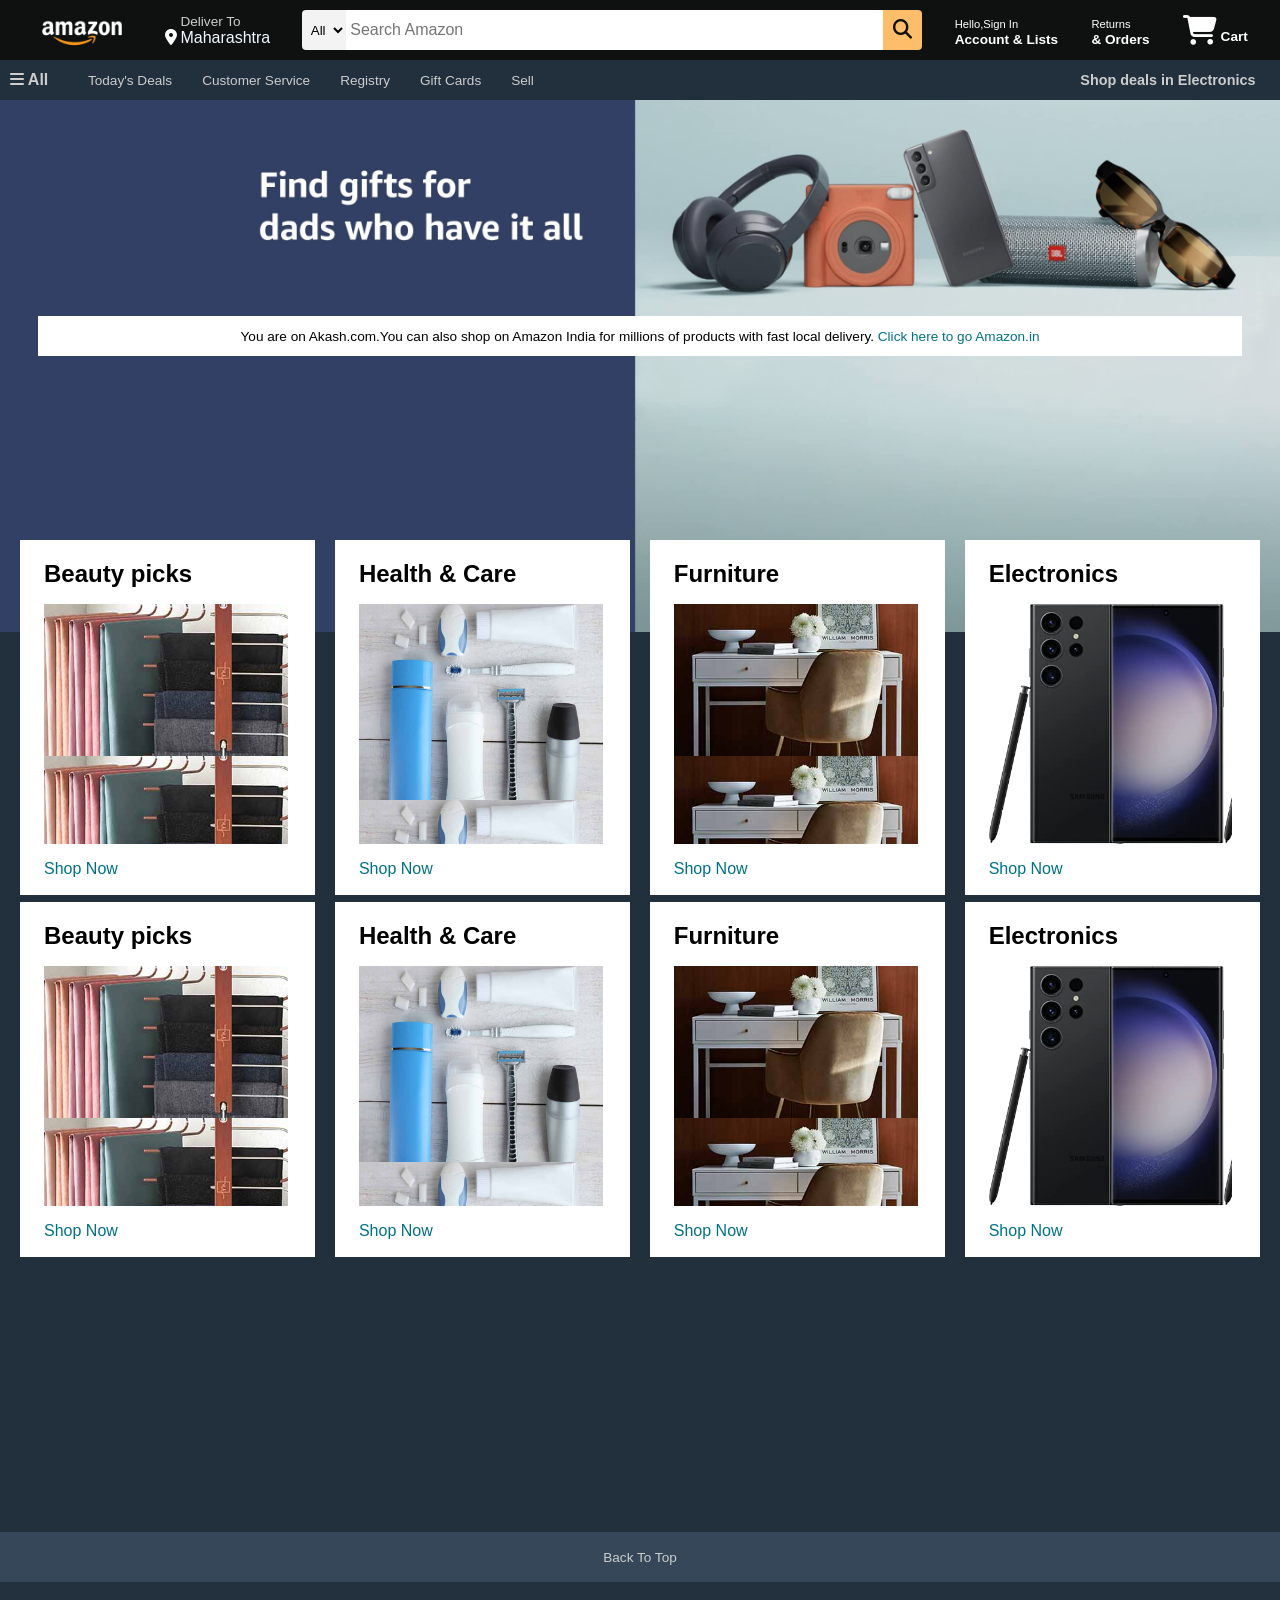
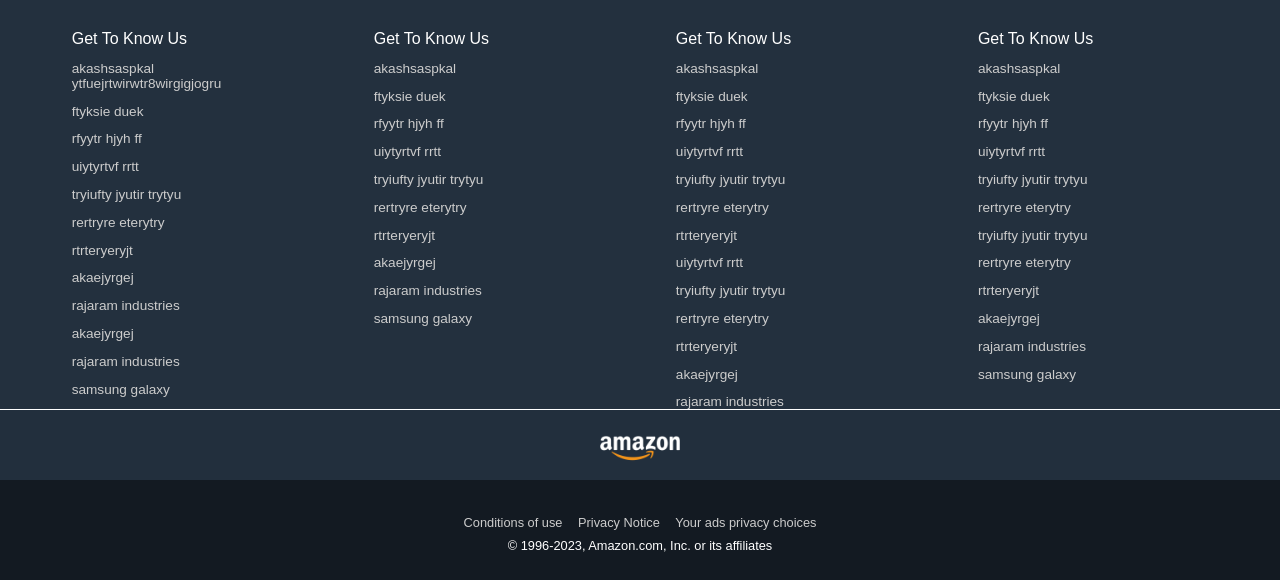
<file: index.html>
<!DOCTYPE html>
<html lang="en">

<head>
    <meta charset="UTF-8">
    <meta name="viewport" content="width=device-width, initial-scale=1.0">
    <title>Amazon</title>
    <link rel="stylesheet" href="https://cdnjs.cloudflare.com/ajax/libs/font-awesome/6.5.1/css/all.min.css"
        integrity="sha512-DTOQO9RWCH3ppGqcWaEA1BIZOC6xxalwEsw9c2QQeAIftl+Vegovlnee1c9QX4TctnWMn13TZye+giMm8e2LwA=="
        crossorigin="anonymous" referrerpolicy="no-referrer" />
    <link rel="stylesheet" href="AmazonStyle.css">
</head>

<body>
    <header>
        <div class="nav">
            <div class="navlogo border">
                <div class="logo"></div>
            </div>
            <div class="nav-address border">
                <p class="deliverto">Deliver To</p>
                <div class="add-icon">
                    <i class="fa-solid fa-location-dot"></i>
                    <p class="india">Maharashtra</p>
                </div>
            </div>
            <div class="nav-search">
                <select class="select">
                    <option>All</option>
                </select>
                <input type="text" placeholder=" Search Amazon" class="input">
                <div class="search-icon"><i class="fa-solid fa-magnifying-glass"></i></div>
            </div>
            <div class="nav-signin border">
                <p><span>Hello,Sign In</span></p>
                <p class="nav-second">Account & Lists</p>
            </div>
            <div class="nav-returns border">
                <p><span>Returns</span></p>
                <p class="nav-second">& Orders</p>
            </div>
            <div class="nav-cart border">
                <i class="fa-solid fa-cart-shopping"></i>
                Cart
            </div>
        </div>
        <div class="panel">
            <div class="all-panel">
                <i class="fa-solid fa-bars"></i>
                All
            </div>
            <div class="panel-atags">
                <p class="underline"><a href="#">Today's Deals</a></p>
                <p class="underline"><a href="#">Customer Service</a></p>
                <p class="underline"><a href="#">Registry</a></p>
                <p class="underline"><a href="#">Gift Cards</a></p>
                <p class="underline"><a href="#">Sell</a></p>
            </div>
            <div class="panel-shopdeals underline">
                <a href="#">Shop deals in Electronics</a>
            </div>
        </div>
    </header>
    <div class="hero-section">
        <div class="hero-mes">
            <p>You are on Akash.com.You can also shop on Amazon India for millions of products with fast local delivery.
                <a href="https://www.amazon.in/" target="_blank">Click here to go Amazon.in</a></p>
        </div>
    </div>
    <div class="box-section">
        <div class="box1 box">
            <div class="box-content">
                <h2>Beauty picks</h2>
                <div class="imgg" style="background-image: url('box1_image.jpg');"></div>
                <p>Shop Now</p>
            </div>
        </div>
        <div class="box2 box">
            <div class="box-content">
                <h2>Health & Care</h2>
                <div class="imgg" style="background-image: url('box2_image.jpg');"></div>
                <p>Shop Now</p>
            </div>
        </div>
        <div class="box3 box">
            <div class="box-content">
                <h2>Furniture</h2>
                <div class="imgg" style="background-image: url('box3_image.jpg');"></div>
                <p>Shop Now</p>
            </div>
        </div>
        <div class="box4 box">
            <div class="box-content">
                <h2>Electronics</h2>
                <div class="imgg" style="background-image: url('box4_image.jpg');"></div>
                <p>Shop Now</p>
            </div>
        </div>
    </div>
    <div class="next-div">
        <div class="box-section" style="top: 30%;">
            <div class="box1 box">
                <div class="box-content">
                    <h2>Beauty picks</h2>
                    <div class="imgg" style="background-image: url('box1_image.jpg');"></div>
                    <p>Shop Now</p>
                </div>
            </div>
            <div class="box2 box">
                <div class="box-content">
                    <h2>Health & Care</h2>
                    <div class="imgg" style="background-image: url('box2_image.jpg');"></div>
                    <p>Shop Now</p>
                </div>
            </div>
            <div class="box3 box">
                <div class="box-content">
                    <h2>Furniture</h2>
                    <div class="imgg" style="background-image: url('box3_image.jpg');"></div>
                    <p>Shop Now</p>
                </div>
            </div>
            <div class="box4 box">
                <div class="box-content">
                    <h2>Electronics</h2>
                    <div class="imgg" style="background-image: url('box4_image.jpg');"></div>
                    <p>Shop Now</p>
                </div>
            </div>
        </div>
    </div>
    <footer>
        <div class="foot-panel1">
           <a href="#">Back To Top</a>
        </div>
        <div class="foot-panel2">
            <ul>
                <p>Get To Know Us</p>
                <a href="#">akashsaspkal ytfuejrtwirwtr8wirgigjogru</a> 
                <a href="#">ftyksie duek</a> 
                <a href="#">rfyytr hjyh ff</a> 
                <a href="#">uiytyrtvf rrtt</a> 
                <a href="#">tryiufty jyutir trytyu</a> 
                <a href="#">rertryre eterytry</a> 
                <a href="#">rtrteryeryjt</a> 
                <a href="#">akaejyrgej</a> 
                <a href="#">rajaram industries</a> 
                <a href="#">akaejyrgej</a> 
                <a href="#">rajaram industries</a> 
                <a href="#">samsung galaxy</a>
            </ul>
            <ul>
                <p>Get To Know Us</p>
                <a href="#">akashsaspkal</a> 
                <a href="#">ftyksie duek</a> 
                <a href="#">rfyytr hjyh ff</a> 
                <a href="#">uiytyrtvf rrtt</a> 
                <a href="#">tryiufty jyutir trytyu</a> 
                <a href="#">rertryre eterytry</a> 
                <a href="#">rtrteryeryjt</a> 
                <a href="#">akaejyrgej</a> 
                <a href="#">rajaram industries</a> 
                <a href="#">samsung galaxy</a>
            </ul>
            <ul>
                <p>Get To Know Us</p>
                <a href="#">akashsaspkal</a> 
                <a href="#">ftyksie duek</a> 
                <a href="#">rfyytr hjyh ff</a> 
                <a href="#">uiytyrtvf rrtt</a> 
                <a href="#">tryiufty jyutir trytyu</a> 
                <a href="#">rertryre eterytry</a> 
                <a href="#">rtrteryeryjt</a> 
                <a href="#">uiytyrtvf rrtt</a> 
                <a href="#">tryiufty jyutir trytyu</a> 
                <a href="#">rertryre eterytry</a> 
                <a href="#">rtrteryeryjt</a> 
                <a href="#">akaejyrgej</a> 
                <a href="#">rajaram industries</a>  
            </ul>
            <ul>
                <p>Get To Know Us</p>
                <a href="#">akashsaspkal</a> 
                <a href="#">ftyksie duek</a> 
                <a href="#">rfyytr hjyh ff</a> 
                <a href="#">uiytyrtvf rrtt</a> 
                <a href="#">tryiufty jyutir trytyu</a> 
                <a href="#">rertryre eterytry</a> 
                <a href="#">tryiufty jyutir trytyu</a> 
                <a href="#">rertryre eterytry</a> 
                <a href="#">rtrteryeryjt</a> 
                <a href="#">akaejyrgej</a> 
                <a href="#">rajaram industries</a> 
                <a href="#">samsung galaxy</a>
            </ul>
        </div>
        <div class="foot-panel3">
            <div class="logo" style="width: 100px;"></div>
        </div>
        <div class="foot-panel4">
            <div class="pages">
                <a href="">Conditions of use</a>
                <a href="">Privacy Notice</a>
                <a href="">Your ads privacy choices</a>
            </div>
            <div class="copyright">
                © 1996-2023, Amazon.com, Inc. or its affiliates
            </div>
        </div>
    </footer>
</body>

</html>
</file>
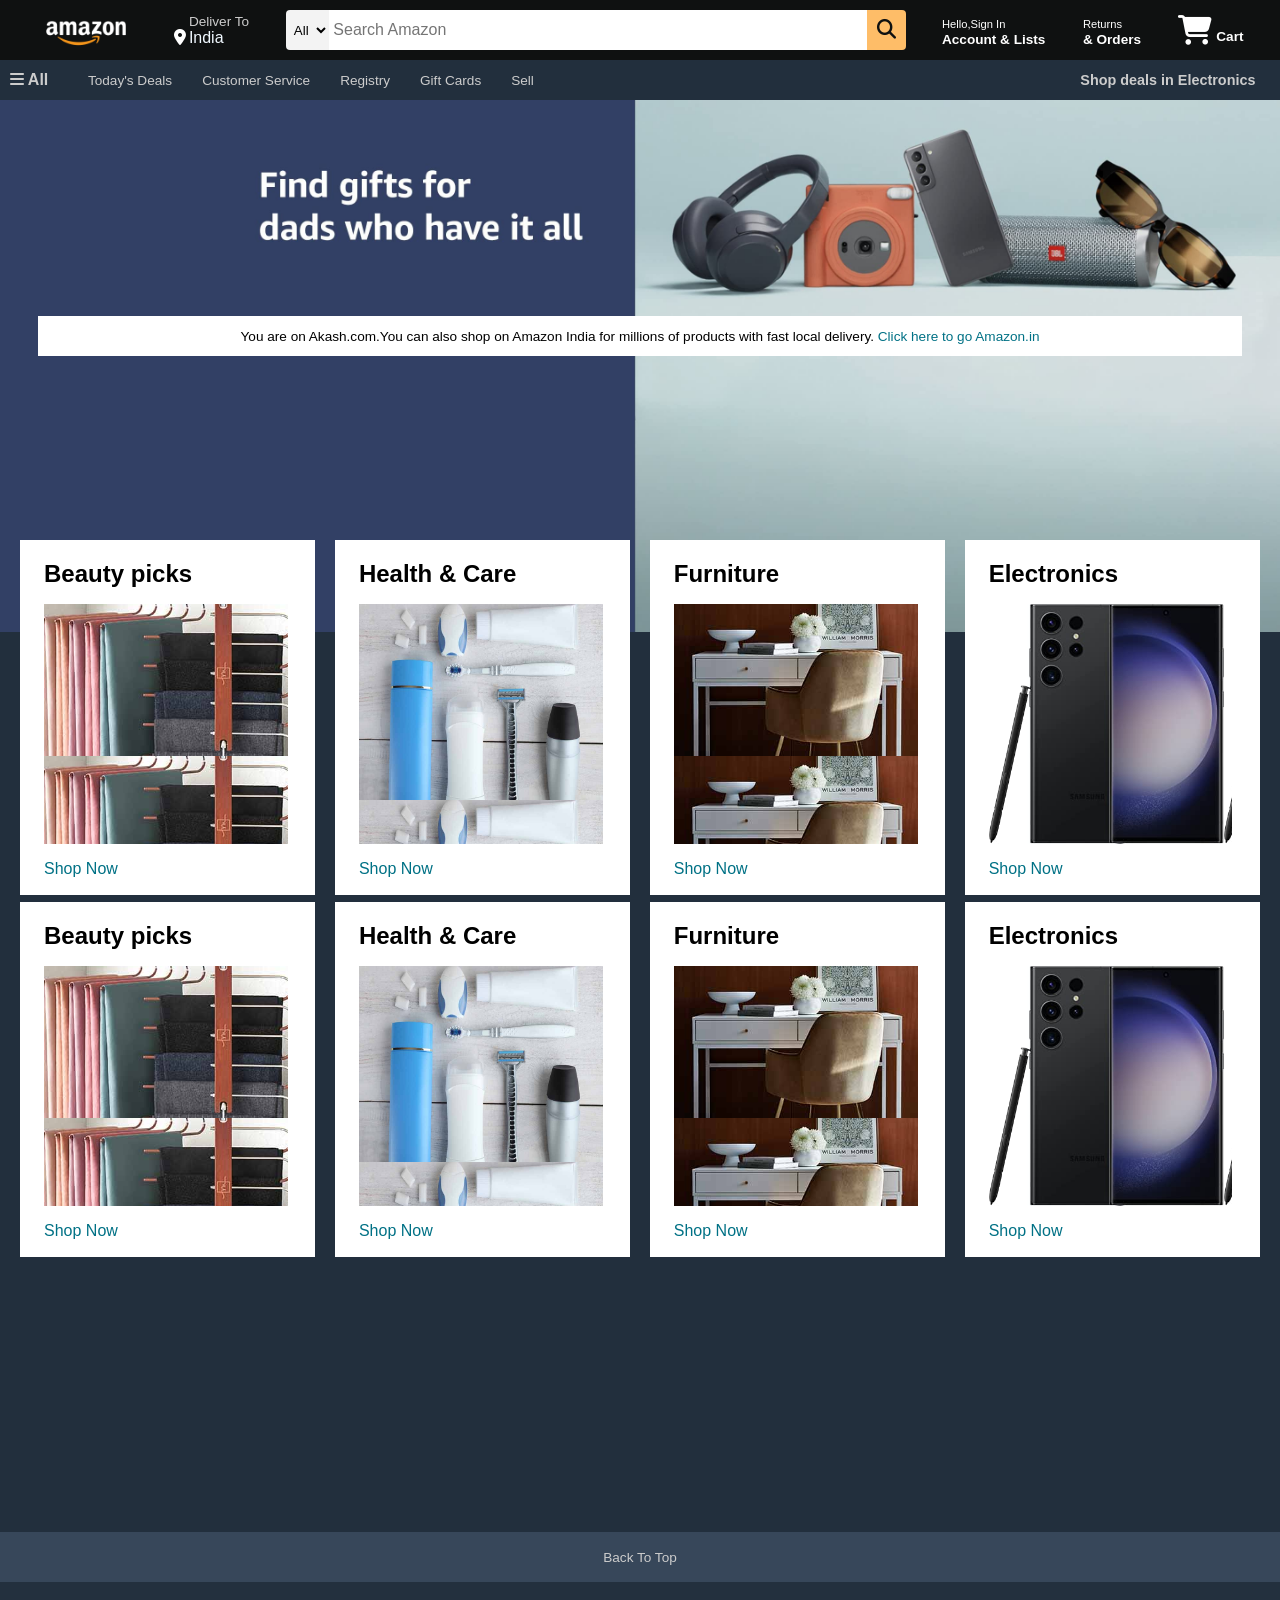
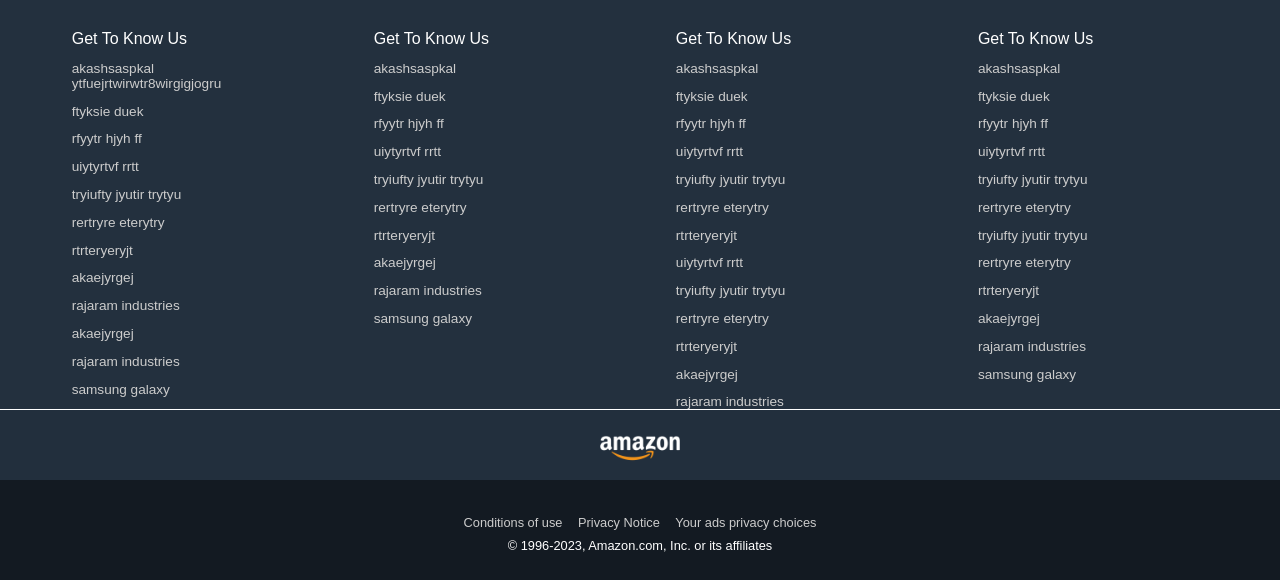
<file: Amazon.html>
<!DOCTYPE html>
<html lang="en">

<head>
    <meta charset="UTF-8">
    <meta name="viewport" content="width=device-width, initial-scale=1.0">
    <title>Amazon</title>
    <link rel="stylesheet" href="https://cdnjs.cloudflare.com/ajax/libs/font-awesome/6.5.1/css/all.min.css"
        integrity="sha512-DTOQO9RWCH3ppGqcWaEA1BIZOC6xxalwEsw9c2QQeAIftl+Vegovlnee1c9QX4TctnWMn13TZye+giMm8e2LwA=="
        crossorigin="anonymous" referrerpolicy="no-referrer" />
    <link rel="stylesheet" href="AmazonStyle.css">
</head>

<body>
    <header>
        <div class="nav">
            <div class="navlogo border">
                <div class="logo"></div>
            </div>
            <div class="nav-address border">
                <p class="deliverto">Deliver To</p>
                <div class="add-icon">
                    <i class="fa-solid fa-location-dot"></i>
                    <p class="india">India</p>
                </div>
            </div>
            <div class="nav-search">
                <select class="select">
                    <option>All</option>
                </select>
                <input type="text" placeholder=" Search Amazon" class="input">
                <div class="search-icon"><i class="fa-solid fa-magnifying-glass"></i></div>
            </div>
            <div class="nav-signin border">
                <p><span>Hello,Sign In</span></p>
                <p class="nav-second">Account & Lists</p>
            </div>
            <div class="nav-returns border">
                <p><span>Returns</span></p>
                <p class="nav-second">& Orders</p>
            </div>
            <div class="nav-cart border">
                <i class="fa-solid fa-cart-shopping"></i>
                Cart
            </div>
        </div>
        <div class="panel">
            <div class="all-panel">
                <i class="fa-solid fa-bars"></i>
                All
            </div>
            <div class="panel-atags">
                <p class="underline"><a href="#">Today's Deals</a></p>
                <p class="underline"><a href="#">Customer Service</a></p>
                <p class="underline"><a href="#">Registry</a></p>
                <p class="underline"><a href="#">Gift Cards</a></p>
                <p class="underline"><a href="#">Sell</a></p>
            </div>
            <div class="panel-shopdeals underline">
                <a href="#">Shop deals in Electronics</a>
            </div>
        </div>
    </header>
    <div class="hero-section">
        <div class="hero-mes">
            <p>You are on Akash.com.You can also shop on Amazon India for millions of products with fast local delivery.
                <a href="https://www.amazon.in/" target="_blank">Click here to go Amazon.in</a></p>
        </div>
    </div>
    <div class="box-section">
        <div class="box1 box">
            <div class="box-content">
                <h2>Beauty picks</h2>
                <div class="imgg" style="background-image: url('box1_image.jpg');"></div>
                <p>Shop Now</p>
            </div>
        </div>
        <div class="box2 box">
            <div class="box-content">
                <h2>Health & Care</h2>
                <div class="imgg" style="background-image: url('box2_image.jpg');"></div>
                <p>Shop Now</p>
            </div>
        </div>
        <div class="box3 box">
            <div class="box-content">
                <h2>Furniture</h2>
                <div class="imgg" style="background-image: url('box3_image.jpg');"></div>
                <p>Shop Now</p>
            </div>
        </div>
        <div class="box4 box">
            <div class="box-content">
                <h2>Electronics</h2>
                <div class="imgg" style="background-image: url('box4_image.jpg');"></div>
                <p>Shop Now</p>
            </div>
        </div>
    </div>
    <div class="next-div">
        <div class="box-section" style="top: 30%;">
            <div class="box1 box">
                <div class="box-content">
                    <h2>Beauty picks</h2>
                    <div class="imgg" style="background-image: url('box1_image.jpg');"></div>
                    <p>Shop Now</p>
                </div>
            </div>
            <div class="box2 box">
                <div class="box-content">
                    <h2>Health & Care</h2>
                    <div class="imgg" style="background-image: url('box2_image.jpg');"></div>
                    <p>Shop Now</p>
                </div>
            </div>
            <div class="box3 box">
                <div class="box-content">
                    <h2>Furniture</h2>
                    <div class="imgg" style="background-image: url('box3_image.jpg');"></div>
                    <p>Shop Now</p>
                </div>
            </div>
            <div class="box4 box">
                <div class="box-content">
                    <h2>Electronics</h2>
                    <div class="imgg" style="background-image: url('box4_image.jpg');"></div>
                    <p>Shop Now</p>
                </div>
            </div>
        </div>
    </div>
    <footer>
        <div class="foot-panel1">
           <a href="#">Back To Top</a>
        </div>
        <div class="foot-panel2">
            <ul>
                <p>Get To Know Us</p>
                <a href="#">akashsaspkal ytfuejrtwirwtr8wirgigjogru</a> 
                <a href="#">ftyksie duek</a> 
                <a href="#">rfyytr hjyh ff</a> 
                <a href="#">uiytyrtvf rrtt</a> 
                <a href="#">tryiufty jyutir trytyu</a> 
                <a href="#">rertryre eterytry</a> 
                <a href="#">rtrteryeryjt</a> 
                <a href="#">akaejyrgej</a> 
                <a href="#">rajaram industries</a> 
                <a href="#">akaejyrgej</a> 
                <a href="#">rajaram industries</a> 
                <a href="#">samsung galaxy</a>
            </ul>
            <ul>
                <p>Get To Know Us</p>
                <a href="#">akashsaspkal</a> 
                <a href="#">ftyksie duek</a> 
                <a href="#">rfyytr hjyh ff</a> 
                <a href="#">uiytyrtvf rrtt</a> 
                <a href="#">tryiufty jyutir trytyu</a> 
                <a href="#">rertryre eterytry</a> 
                <a href="#">rtrteryeryjt</a> 
                <a href="#">akaejyrgej</a> 
                <a href="#">rajaram industries</a> 
                <a href="#">samsung galaxy</a>
            </ul>
            <ul>
                <p>Get To Know Us</p>
                <a href="#">akashsaspkal</a> 
                <a href="#">ftyksie duek</a> 
                <a href="#">rfyytr hjyh ff</a> 
                <a href="#">uiytyrtvf rrtt</a> 
                <a href="#">tryiufty jyutir trytyu</a> 
                <a href="#">rertryre eterytry</a> 
                <a href="#">rtrteryeryjt</a> 
                <a href="#">uiytyrtvf rrtt</a> 
                <a href="#">tryiufty jyutir trytyu</a> 
                <a href="#">rertryre eterytry</a> 
                <a href="#">rtrteryeryjt</a> 
                <a href="#">akaejyrgej</a> 
                <a href="#">rajaram industries</a>  
            </ul>
            <ul>
                <p>Get To Know Us</p>
                <a href="#">akashsaspkal</a> 
                <a href="#">ftyksie duek</a> 
                <a href="#">rfyytr hjyh ff</a> 
                <a href="#">uiytyrtvf rrtt</a> 
                <a href="#">tryiufty jyutir trytyu</a> 
                <a href="#">rertryre eterytry</a> 
                <a href="#">tryiufty jyutir trytyu</a> 
                <a href="#">rertryre eterytry</a> 
                <a href="#">rtrteryeryjt</a> 
                <a href="#">akaejyrgej</a> 
                <a href="#">rajaram industries</a> 
                <a href="#">samsung galaxy</a>
            </ul>
        </div>
        <div class="foot-panel3">
            <div class="logo" style="width: 100px;"></div>
        </div>
        <div class="foot-panel4">
            <div class="pages">
                <a href="">Conditions of use</a>
                <a href="">Privacy Notice</a>
                <a href="">Your ads privacy choices</a>
            </div>
            <div class="copyright">
                © 1996-2023, Amazon.com, Inc. or its affiliates
            </div>
        </div>
    </footer>
</body>

</html>
</file>
<file: AmazonStyle.css>
*
{
    margin: 0;
    padding: 0;
    font-family: Arial, Helvetica, sans-serif;
    border: border-box;
}
.nav
{
    height: 60px;
    background-color: #0f1111;
    display: flex;
    align-items: center;
    justify-content: space-evenly;
    color: white;
}
.navlogo
{
    height: 50px;
    width: 100px;
}
.logo
{
    background-image: url("amazon_logo.png");
    height: 50px;
    width: 100%;
    background-size: cover;
}
.border
{
    border: 1px solid transparent;
    /* height: 40px; */
}
.border:hover
{
    border-color: aliceblue;
}
.deliverto
{
    font-size: 0.85rem;
    color: #cccccc;
    margin-left: 15px;
}
.india
{
    margin-left: 3px;
    font-size: 1rem;
    color: aliceblue;
}
.add-icon
{
    display: flex;
    align-items: centre;
}
.nav-search
{
    height: 40px;
    width: 620px;
    border-radius: 4px;
    display: flex;
    align-items: centre;
}
.select
{
    background-color: #f3f3f3;
    width: 50px;
    text-align: center;
    border-top-left-radius: 4px;
    border-bottom-left-radius: 4px;
    border: none;
}
.input
{
    font-size: 1rem;
    border-style: none;
    width: 100%;
}
.search-icon
{
    background-color: #febd68;
    color: #0f1111;
    width: 45px;
    font-size: 1.2rem;
    display: flex;
    justify-content: center;
    align-items: center;
    border-top-right-radius: 4px;
    border-bottom-right-radius: 4px;
}
.nav-search:hover
{
    border: 2px solid #febd68;
}
span
{
    font-size: 0.7rem;
}
.nav-second
{
    font-size: 0.85rem;
    font-weight: 700;
}
.nav-cart i
{
    font-size: 30px;
}
.nav-cart
{
    font-size: 0.85rem;
    font-weight: 700;
}
.panel
{
    height: 40px;
    background-color: #222f3d;
    color: #cccccc;
    display: flex;
    align-items: center;
    justify-content: space-evenly;
}
.all-panel
{
    width: 60px;
    padding-left: 10px;
    font-weight: 700;
}
.panel-atags
{
    font-size: 0.85rem;
    width:100%;
    display: flex;
}
.panel-atags p{
    margin-left: 30px;
}
a{
    text-decoration: none;
    color: #cccccc;
}
.panel-shopdeals
{
    font-size: 0.9rem;
    font-weight: 700;
    width: 250px;
    justify-content:flex-end;
}
.underline
{
    text-decoration: underline;
    color: transparent;
}
.underline:hover
{
    color: #f3f3f3;
}
.hero-section
{
    background-image: url(hero_image.jpg);
    height: 532px;
    background-size: cover;
    display: flex;
    justify-content: center;
    align-items: center;
}
.hero-mes
{
    height: 40px;
    width: 94%;
    font-size: 0.85rem;
    background-color: white;
    color: black;
    display: flex;
    justify-content: center;
    align-items: center;
    position: relative;
    bottom: 30px;
}
.hero-mes a{
    color: #007185;
}
.box-section
{
    width: 100%;
    display: flex;
    justify-content: space-evenly;
    position: absolute;
    top: 60%;
}
.box
{
    width: 23%;
    height: 20rem;
    background-color: white;
    padding: 20px 0px 15px;
}
.box-content
{
    margin-left: 8%;
}
.imgg
{
    width: 90%;
    height: 15rem;
    background-size: contain;
    margin-top: 1rem;
    margin-bottom: 1rem;
}
.box-content p{
    color: #007185;
}
.next-div
{
    background-color: #222f3d;
    height: 100vh;
    position: relative;
    z-index: -1;
}
.foot-panel1
{
    background-color: #37475a;
    color: white;
    height: 50px;
    display: flex;
    justify-content: center;
    align-items: center;
    font-size: 0.85rem;
}
.foot-panel2
{
    background-color: hsl(211, 28%, 19%);
    color: white;
    display: flex;
    justify-content: space-evenly;
}
.foot-panel2 ul{
    margin-top: 3rem;
    list-style-type: none;
    width: 18%;
} 
.foot-panel2 a{
    display: block;
    margin-top: 0.8rem;
    font-size: 0.85rem;
}  
.foot-panel3
{
    background-color: #222f3d;
    border-top: 0.5px solid white;
    color: white;
    height: 70px;
    display: flex;
    justify-content: center;
    align-items: center;
}
.foot-panel4
{
    background-color: #131A22;
    color: white;
    height: 100px;
    display:flex;
    flex-direction: column;
    justify-content: center;
    align-items: center;
}
.pages{
    width: 30%;
    height: 30%;
    font-size: 0.80rem;
    display: flex;
    justify-content: space-evenly;
    align-items: center; 
}
.copyright
{
    font-size: 0.80rem  ;
}
</file>
